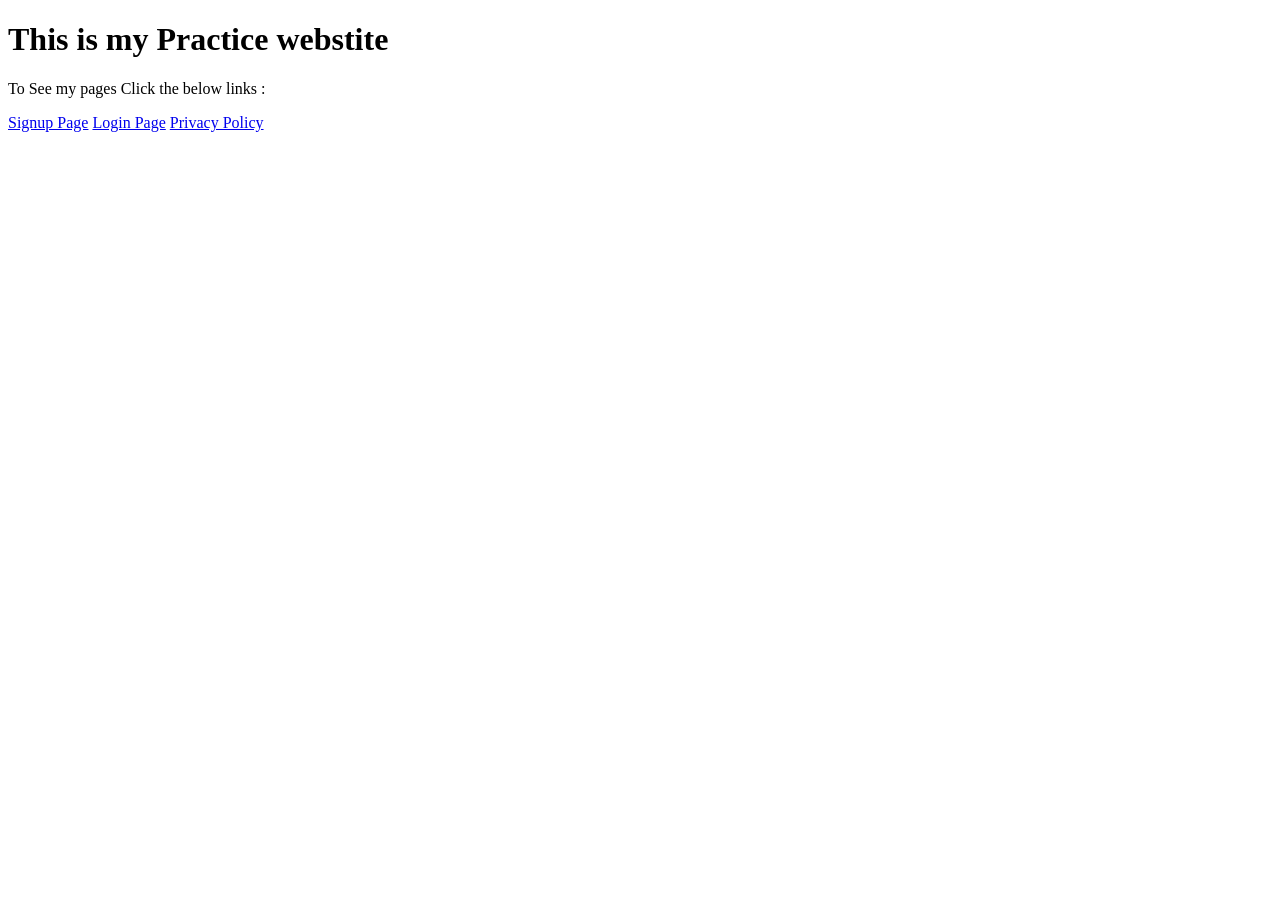
<file: index.html>
<!DOCTYPE html>
<html lang="en">
<head>
    <meta charset="UTF-8">
    <meta name="viewport" content="width=device-width, initial-scale=1.0">
    <title>Document</title>
</head>
<body>
 <h1> This is my Practice webstite</h1>
 <p>To See my pages Click the below links :</p>
  
   <a href="signup.html">Signup Page</a>
   <a href="form.html">Login Page</a>
   <a href="privacy.html">Privacy Policy</a>

    
</body>
</html>
</file>
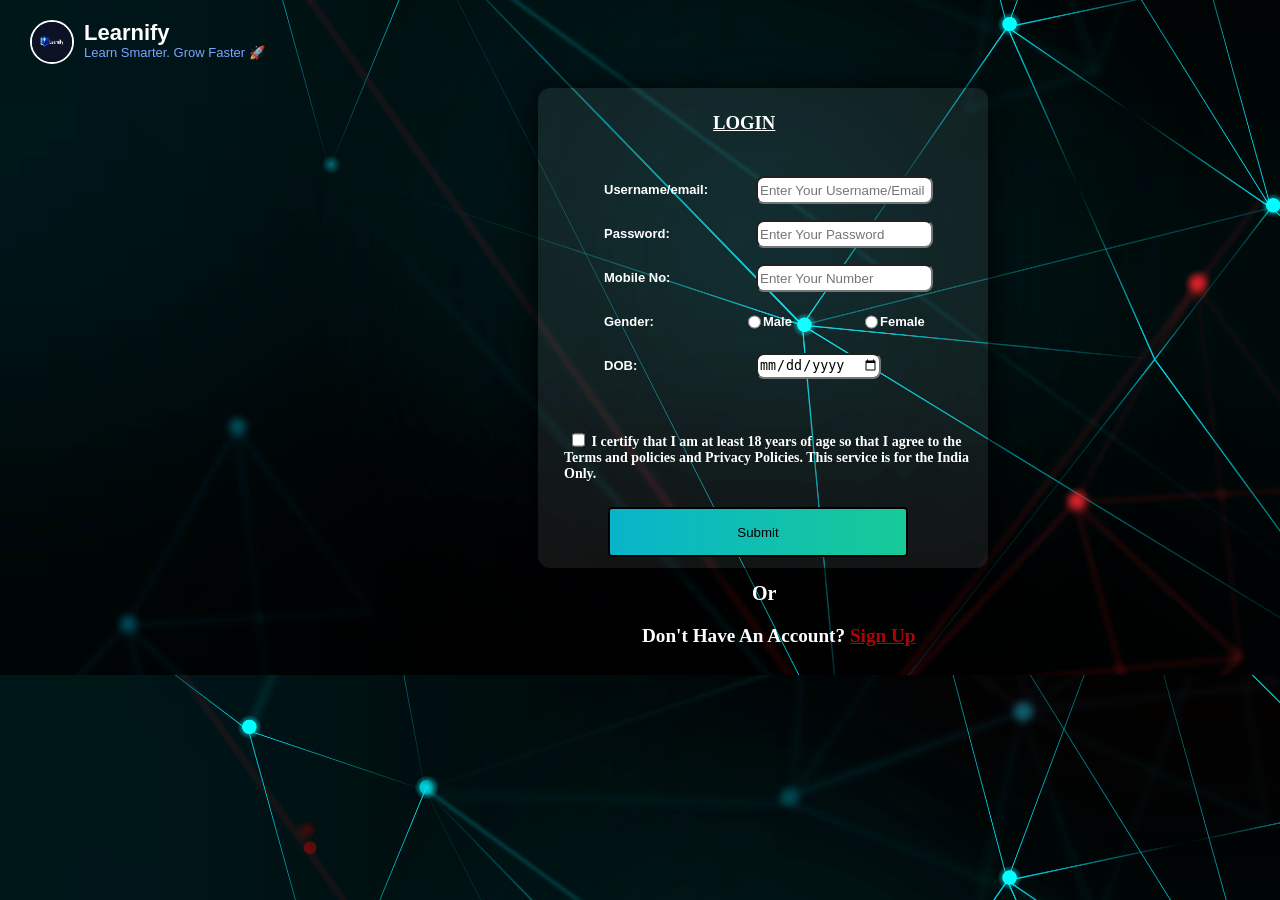
<file: form.html>
<!DOCTYPE html>
<html lang="en">
<head>
    <meta charset="UTF-8">
    <meta name="viewport" content="width=device-width, initial-scale=1.0">
    <title>Form</title>
    <link rel="stylesheet" href="form.css">
</head>
<body>
    <body>
   <div class="topbar">
    <div class="logo">
        <img src="./images/Logo.png" alt="Learnify Logo">
        <div class="text">
            <span>Learnify</span>
            <p class="tagline">Learn Smarter. Grow Faster 🚀</p>
        </div>
    </div>
</div>
    
   
    <div class="container">
        <div class="top">
        <h3><center><u>LOGIN</u></center></h3>
        </div>
    <form action="/submit" method="post">
        <div class="head">
            <div class="head-grp">
    <label for="username">Username/email:</label>
    <input type="text" id="username" name="username"  placeholder="Enter Your Username/Email" required>
        
            </div>
            <div class="head-grp">
            <label for="password">Password:</label>
    <input type="password" id="password" name="password"  placeholder="Enter Your Password" required>
        </div>
        <div class="head-grp">
            <label for="number">Mobile No:</label>
            <input type="tel" id="number", name="number", placeholder="Enter Your Number" required>
        </div>
    
        <div class="head-grp">
        <label>Gender:</label>
        <div class="radio-grp">
            <div class="circle">
    <input type="radio" id="male" name="gender" value="male" required>
    <label for="male">Male</label>
    </div>
    <div class="circle">
    <input type="radio" id="female" name="gender" value="female" required>
    <label for="female">Female</label>
    </div>
    
        </div>
        </div>
<div class="head-grp">
        <label for="dob">DOB:</label>
            <input type="date" id="dob", name="dob", placeholder="Enter Your DOB" required>
</div>

<div class="check">
<input type="checkbox" id="c", name="c" required>
<label for="c">I certify that I am at least 18 years of age so that I agree to the Terms and policies and Privacy Policies. This service is for the India Only.</label>
</div>
        
        </div>
        
        
            
        
        

        <div class="foot">
        
        <button type="submit">Submit</button>
    
    </form>
        </div>
        
            <div class="h2">
                Or
            </div>
        <div class="tail">
            Don't Have An Account? <a href="signup.html">Sign Up</a>

        </div>
        
   
    
</body>
</html>
</file>
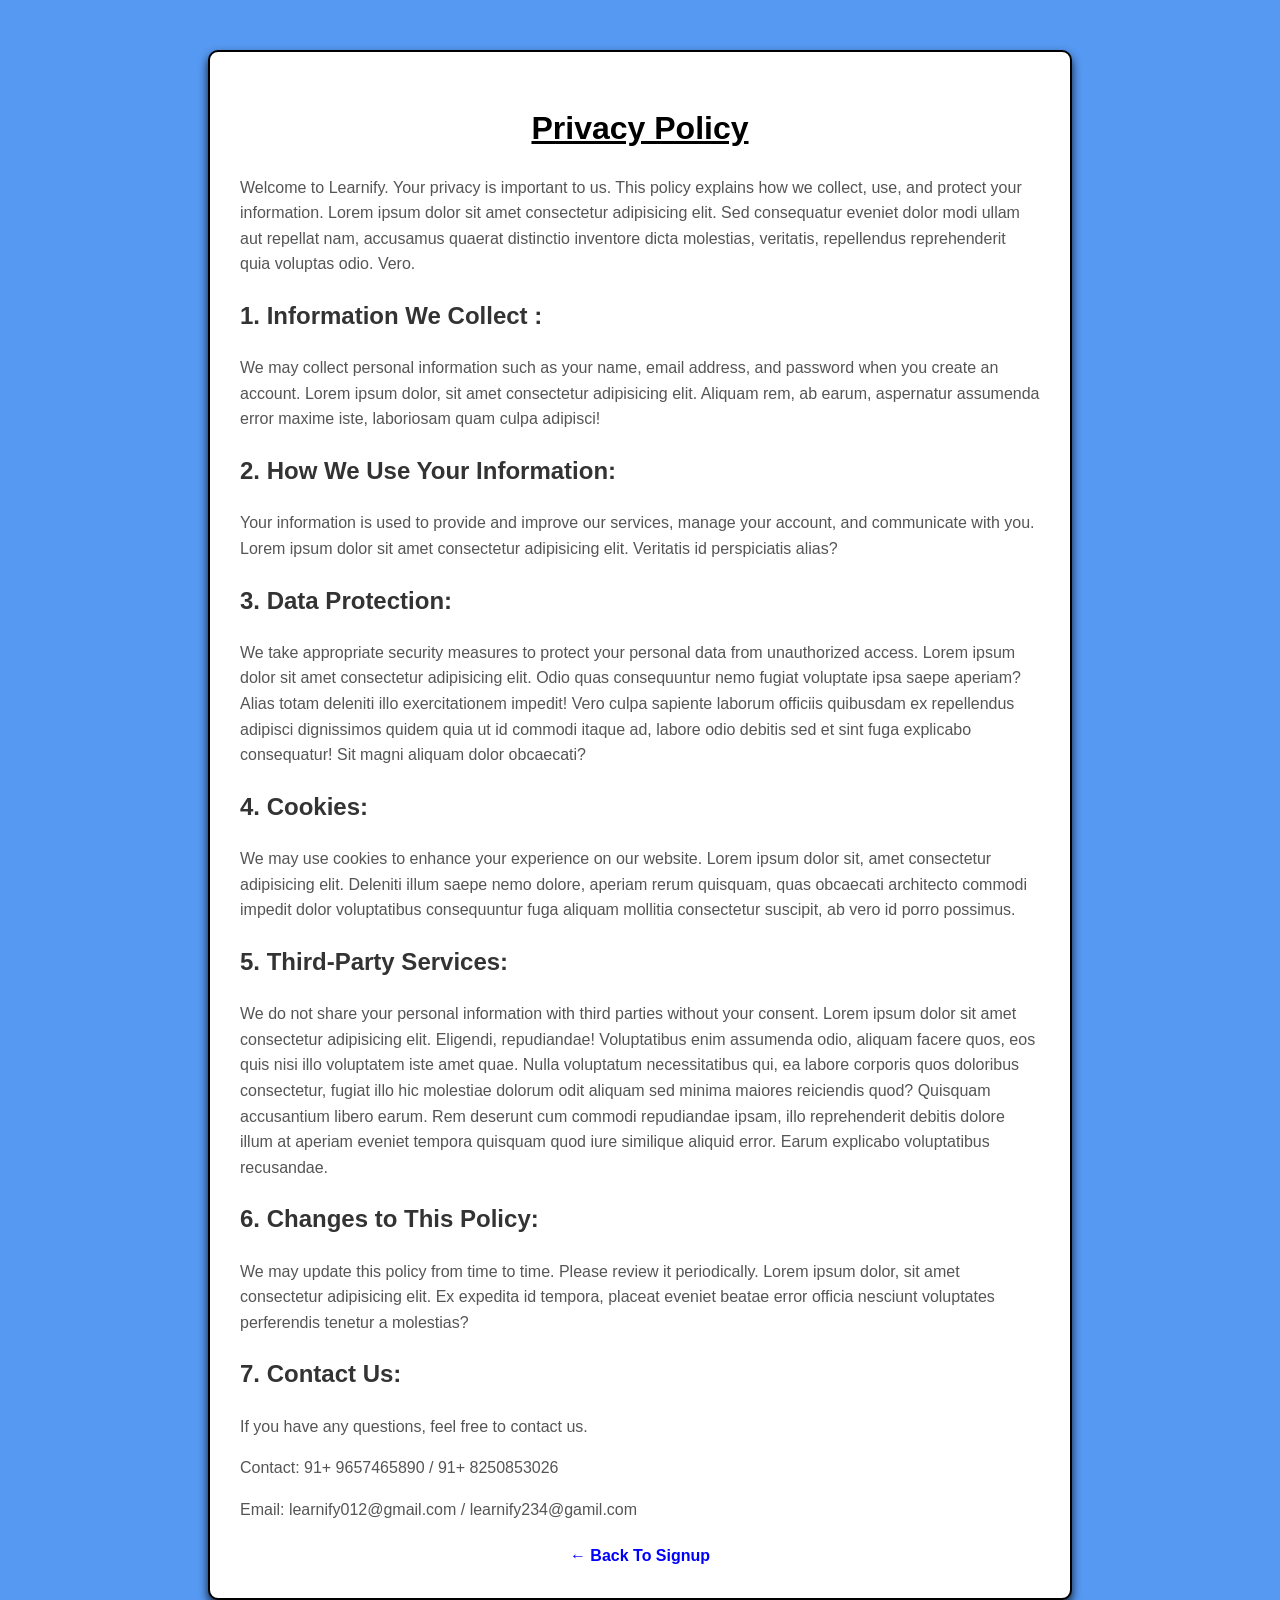
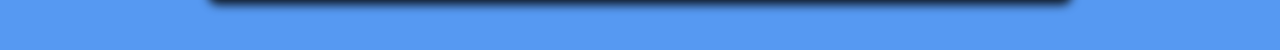
<file: privacy.html>
<!DOCTYPE html>
<html lang="en">

<head>
  <meta charset="UTF-8">
  <meta name="viewport" content="width=device-width, initial-scale=1.0">
  <title>Privacy Policy</title>
  <link rel="stylesheet" href="privacy.css">

</head>

<body>

  <div class="container">
    <h1><u>Privacy Policy</u></h1>

    <p>Welcome to Learnify. Your privacy is important to us. This policy explains how we collect, use, and protect your
      information. Lorem ipsum dolor sit amet consectetur adipisicing elit. Sed consequatur eveniet dolor modi ullam aut
      repellat nam, accusamus quaerat distinctio inventore dicta molestias, veritatis, repellendus reprehenderit quia
      voluptas odio. Vero.</p>

    <h2>1. Information We Collect :</h2>
    <p>We may collect personal information such as your name, email address, and password when you create an account.
      Lorem ipsum dolor, sit amet consectetur adipisicing elit. Aliquam rem, ab earum, aspernatur assumenda error maxime
      iste, laboriosam quam culpa adipisci!</p>

    <h2>2. How We Use Your Information:</h2>
    <p>Your information is used to provide and improve our services, manage your account, and communicate with you.
      Lorem ipsum dolor sit amet consectetur adipisicing elit. Veritatis id perspiciatis alias?</p>

    <h2>3. Data Protection:</h2>
    <p>We take appropriate security measures to protect your personal data from unauthorized access. Lorem ipsum dolor
      sit amet consectetur adipisicing elit. Odio quas consequuntur nemo fugiat voluptate ipsa saepe aperiam? Alias
      totam deleniti illo exercitationem impedit! Vero culpa sapiente laborum officiis quibusdam ex repellendus adipisci
      dignissimos quidem quia ut id commodi itaque ad, labore odio debitis sed et sint fuga explicabo consequatur! Sit
      magni aliquam dolor obcaecati?</p>

    <h2>4. Cookies:</h2>
    <p>We may use cookies to enhance your experience on our website. Lorem ipsum dolor sit, amet consectetur adipisicing
      elit. Deleniti illum saepe nemo dolore, aperiam rerum quisquam, quas obcaecati architecto commodi impedit dolor
      voluptatibus consequuntur fuga aliquam mollitia consectetur suscipit, ab vero id porro possimus.</p>

    <h2>5. Third-Party Services:</h2>
    <p>We do not share your personal information with third parties without your consent. Lorem ipsum dolor sit amet
      consectetur adipisicing elit. Eligendi, repudiandae! Voluptatibus enim assumenda odio, aliquam facere quos, eos
      quis nisi illo voluptatem iste amet quae. Nulla voluptatum necessitatibus qui, ea labore corporis quos doloribus
      consectetur, fugiat illo hic molestiae dolorum odit aliquam sed minima maiores reiciendis quod? Quisquam
      accusantium libero earum. Rem deserunt cum commodi repudiandae ipsam, illo reprehenderit debitis dolore illum at
      aperiam eveniet tempora quisquam quod iure similique aliquid error. Earum explicabo voluptatibus recusandae.</p>

    <h2>6. Changes to This Policy:</h2>
    <p>We may update this policy from time to time. Please review it periodically. Lorem ipsum dolor, sit amet
      consectetur adipisicing elit. Ex expedita id tempora, placeat eveniet beatae error officia nesciunt voluptates
      perferendis tenetur a molestias?</p>

    <h2>7. Contact Us:</h2>
    <p>If you have any questions, feel free to contact us. </p>
    <p> Contact: 91+ 9657465890 / 91+ 8250853026</p>
    <p>Email: learnify012@gmail.com / learnify234@gamil.com</p>

    <div class="back">
      <a href="signup.html">← Back To Signup</a>
    </div>

  </div>

</body>

</html>
</file>
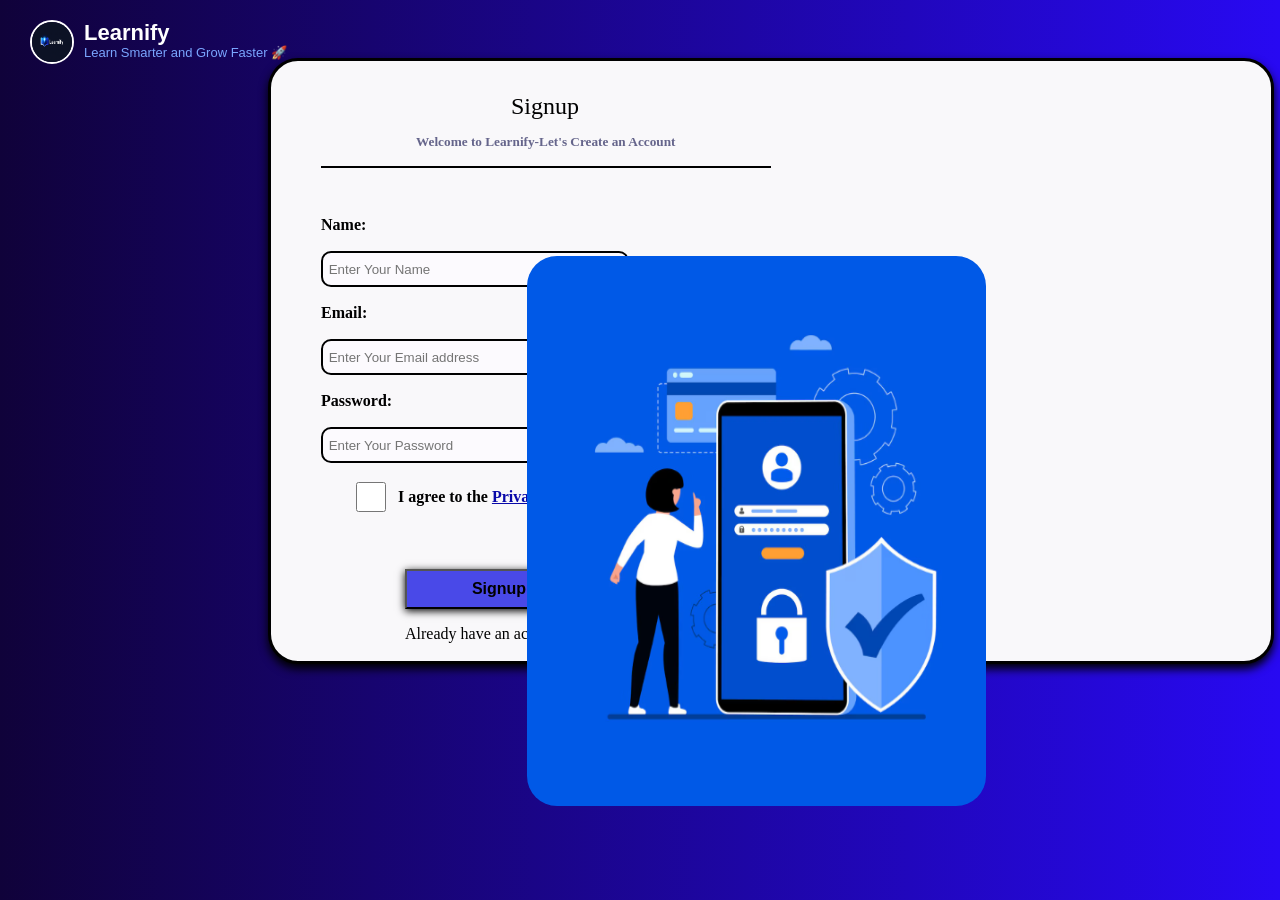
<file: signup.html>
<!DOCTYPE html>
<html lang="en">

<head>
    <meta charset="UTF-8">
    <meta name="viewport" content="width=device-width, initial-scale=1.0">
    <title>Signup</title>
    <link rel="stylesheet" href="signup.css">
</head>

<body>
    <div class="topbar">
        <div class="logo">
            <img src="./images/Logo.png" alt="Learnify Logo">
            <div class="text">
                <span>Learnify</span>
                <p class="tagline">Learn Smarter and Grow Faster 🚀</p>
            </div>
        </div>
    </div>

    <div class="container">
        <div class="head">
            <h4>Signup</h4>
            <div class="head2">
                <h5>Welcome to Learnify-Let's Create an Account</h5>
            </div>
        </div>
        <div class="line"></div>
        <form action="/submit" method="post">
            <div class="middle">
                <label for="user">Name:</label>
                <input type="text" name="user" id="user" placeholder=" Enter Your Name" required>

                <label for="email">Email:</label>
                <input type="email" name="email" id="email" placeholder=" Enter Your Email address" required>

                <label for="pass">Password:</label>
                <input type="password" name="pass" id="pass" placeholder=" Enter Your Password" required>

            </div>
            <div class="check">
                <input type="checkbox" id="c" , name="c" required>
                <label for="c">I agree to the <a href="privacy.html">Privacy&Policy</a>.</label>
            </div>
            <div class="foot">
                <button type="submit">Signup</button>
        </form>

        <p>
            Already have an account? bokachoda...................
            <a href="form.html">Sign in</a>
        </p>
    </div>

    </div>
    <div class="right">

        <img src="./images/Screenshot.png" alt="ss">
    </div>


</body>

</html>
</file>
<file: form.css>
body{
    background:url(./images/dark1.jpg);
    background-size: cover;
    background-position: center;

}
.topbar{
    position: absolute;
    top: 20px;
    left: 30px;
}

/* logo row */
.logo{
    display: flex;
    align-items: flex-start;
    gap: 10px;
    
}

/* image */
.logo img{
    width: 40px;
    height: 40px;
    border: 2px solid white;
    border-radius: 50%;
    
}

/* text block */
.text{
    display: flex;
    flex-direction: column;
}

/* Learnify */
.text span{
    font-size: 22px;
    font-weight: 600;
    color: white;
    font-family: 'Poppins', sans-serif;
}

/* tagline */
.tagline{
    font-size: 13px;
    color: #7aa6ff;
    font-family: 'Poppins', sans-serif;
    margin-top: -1px;

}
.container{
    position: relative;
    
    width: 450px;
    height: 480px;
    left: 530px;
    top: 80px;
    border-radius: 12px;
    box-shadow: 0 3px 36px black;
    background: rgba(255, 255, 255, 0.07);
    
    
}
.top{
  position:absolute;
  color: white;
margin-top: 5px;
margin-left: 175px;
}

.head{
    position: absolute;
    top: 0;
    margin: 80px;
    
    
    
    
}
.head-grp{
  line-height: 44px;
  display: flex;
  align-items: center;
  gap: 44px;
  margin-left: -14px;
  font-size: small;
  font-weight: bold;
  font-family: 'Lucida Sans', 'Lucida Sans Regular', 'Lucida Grande', 'Lucida Sans Unicode', Geneva, Verdana, sans-serif;
}

.foot button{
    position: absolute;
    bottom: 0;
    top: 419px;
    left: 70px;
    border: 2px solid;
    border-radius: 4px;
    height: 50px;
    width: 300px;
    background: linear-gradient(to left, rgb(23, 202, 151), rgb(9, 180, 203));
    
    

}

input {
  border-radius: 8px;
   height: 22px;
   margin-left: 8px;
   
   
   
   
}

input[type="radio"]{
    margin: 0;
}

  



label{
    width: 100px;
    color: white;
}
.radio-grp{
  display:flex;
  align-items:center;
  gap:2px
  
  
 
  }
  .circle {
  display: flex;
  align-items: center;   
  gap: 2px;
  }  
  .check{
    margin-top: 33px;
    font-size: 14px;
    margin-left: -54px;
    font-weight: bold;

    }
  input[type="checkbox"]{
    transform: translateY(5px);
    
  }
  .h2{
    position: relative;
    top: 494px;
    left: 214px;
    font-weight: bolder;
    font-size: 20px;
    color: white;
    
  }
  .tail{
    position: relative;
    top: 514px;
    left: 104px;
    font-size: larger;
    font-weight: bold;
    color: white;
    
  }
  a{
    color: #ac0505;
  }
</file>
<file: privacy.css>
body {
  font-family: Arial, sans-serif;
  line-height: 1.6;
  margin: 0;
  padding: 0;
  background: #5699f2;
}

.container {
  max-width: 800px;
  margin: 50px auto;
  background: #fff;
  padding: 30px;
  border-radius: 10px;
  box-shadow: 0 5px 10px rgba(0, 0, 0, 0.837);
  border: 2px solid black;
}

h1 {
  text-align: center;
  margin-bottom: 20px;
}

h2 {
  margin-top: 20px;
  color: #333;
}

p {
  color: #555;
}

a {
  color: blue;
  text-decoration: none;
}

a:hover {
  text-decoration: underline;
  color: rgb(98, 9, 9);
}

.back {
  margin-top: 20px;
  text-align: center;
  font-weight: bolder;

}
</file>
<file: signup.css>
body{
    background:linear-gradient(to right , rgb(16, 2, 58), rgb(40, 9, 242))
}

.topbar{
    position: absolute;
    top: 20px;
    left: 30px;
}

/* logo row */
.logo{
    display: flex;
    align-items: flex-start;
    gap: 10px;
}

/* image */
.logo img{
    width: 40px;
    height: 40px;
    border: 2px solid white;
}

/* text block */
.text{
    display: flex;
    flex-direction: column;
}

/* Learnify */
.text span{
    font-size: 22px;
    font-weight: 600;
    color: white;
    font-family: 'Poppins', sans-serif;
}

/* tagline */
.tagline{
    font-size: 13px;
    color: #7aa6ff;
    font-family: 'Poppins', sans-serif;
    margin-top: -1px;

}



.container{
    position: relative;
    border: 3px solid;
    border-radius: 30px;
    width: 1000px;
    height: 600px;
    box-shadow: 0 5px 10px ;
    top: 50px;
    left: 260px;
    background-color: rgb(249, 248, 250);
}
.head{
    position: absolute;
    
    top: 0;
    left: 240px;
    


}
.head2{
    
    display: flex;
    top: 0;
     margin-left:-95px;
     margin-top: -40px;
     opacity: 0.6;
     color: rgb(4, 4, 66);
}
h4{
    font-size: x-large;
    font-weight: lighter;
    

}
.line {
    position:absolute;
  height: 2px;
  width:45%;
  background-color: black;
  top: 105px;
  margin:0 50px;


}
input{
    border: 2px solid;  
    display: block;              
  border-radius: 10px;
 width: 300px;
  height: 30px;
  background-color:rgb(252, 250, 254) ;
  
}
label{
    font-weight: bolder;
}

.middle{
    position:absolute;
    display: flex;
    top: 135px;
    margin-left: 50px;
    margin-top: 2%;
        flex-direction: column;gap: 17px;
    }
    .check{
        display: flex;
        gap: 0px;
    margin-top: 418px;
    font-size: 16px;
    margin-left: -180px;
    font-weight: bold;
    align-items: center;
    }
    input[type="checkbox"]{
    transform: translatex(126px);
    
  }
  .foot{
    margin-left: 134px;
    margin-top: 54px;
    
  }
  button{
    width: 188px;
    height: 40px;
    box-shadow: 0 2px 8px ;
    font-size: medium;
    font-weight: bold;
    background-color: rgb(73, 73, 232);
  }
  button:hover{
    background-color: rgb(11, 3, 59);
    text-decoration: underline;
    color: antiquewhite;
  }
  a{
    color: rgb(8, 8, 168);
  }
  
    .right{
        position: absolute;
        right: 294px;
        bottom: 90px;
    }
    img{
        width: 459px;
        height: 550px;
        border-radius: 30px;
        
    }
</file>
